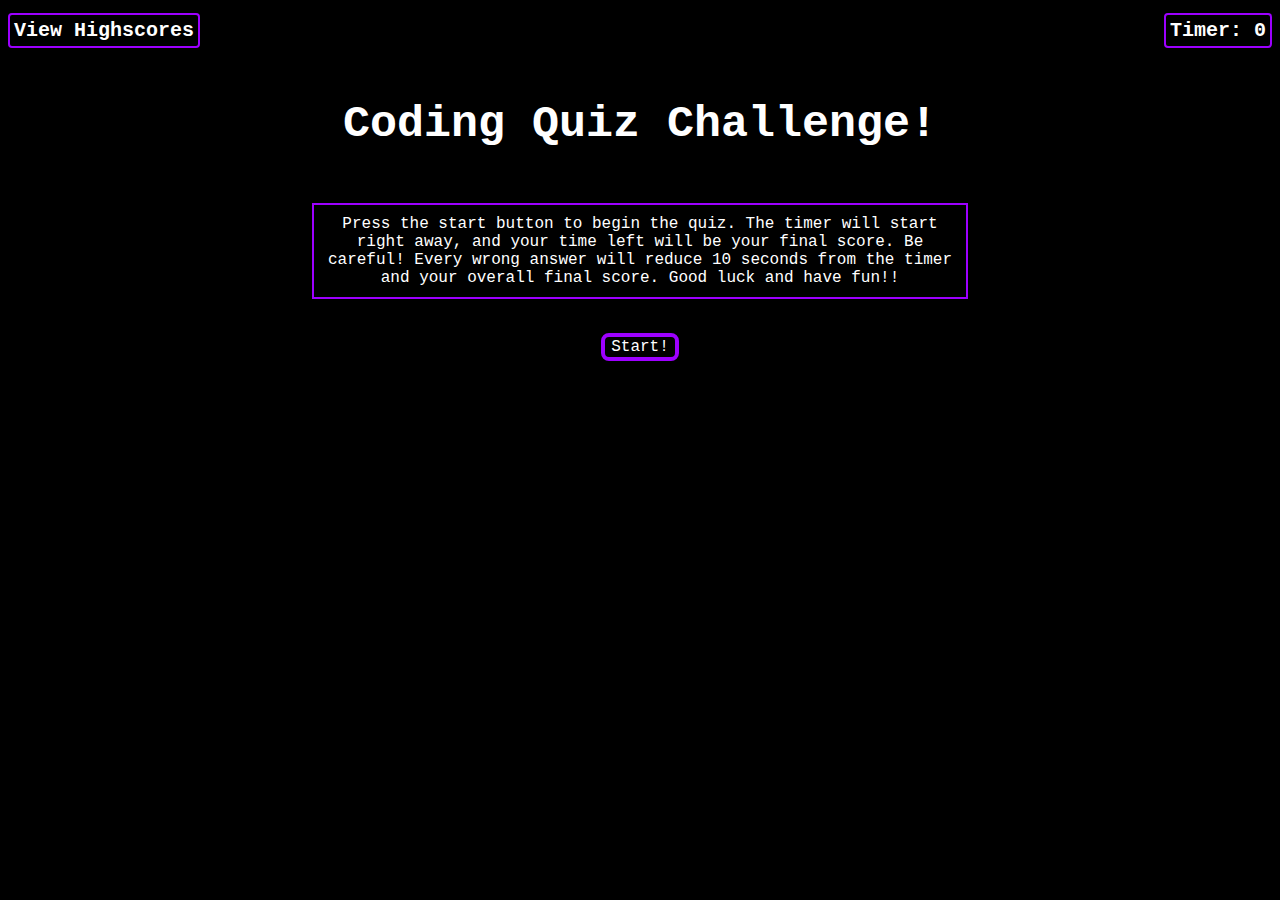
<file: index.html>
<!DOCTYPE html>
<html lang="en">
<head>
    <meta charset="UTF-8">
    <meta http-equiv="X-UA-Compatible" content="IE=edge">
    <meta name="viewport" content="width=device-width, initial-scale=1.0">
    <title>Code Quiz</title>
    <link rel ="stylesheet" href="./Assets/css/style.css">
</head>
<body>
   <header>
    <h1> <a id="viewscores" href="highscores.html"></a> <span id = "timer"></span> </h1>
   </header> 
   <main>
   <h2 id ="main-text"></h2>
   <ul id="choices">
      <li><button id="choice1" class="answer"></button></li>
      <br>
      <li><button id ="choice2" class="answer"></button></li>
      <br>
      <li><button id ="choice3" class="answer"></button></li>
      <br>
      <li><button id ="choice4" class="answer"></button></li>
   </ul>
   <p id = "paragraph"></p>
   <br>
   <button id ="button"></button>
   <div id="answerstatus"></div>
   <form id="form">
      <input type="text" placeholder = "Enter name here" id ="textbox">
      <pre> </pre>
      <button class="formsubmit" type ="submit">Submit</button>
   </form>
</main>
   <script src="./Assets/js/logic.js"></script>
</body>
</html>
</file>
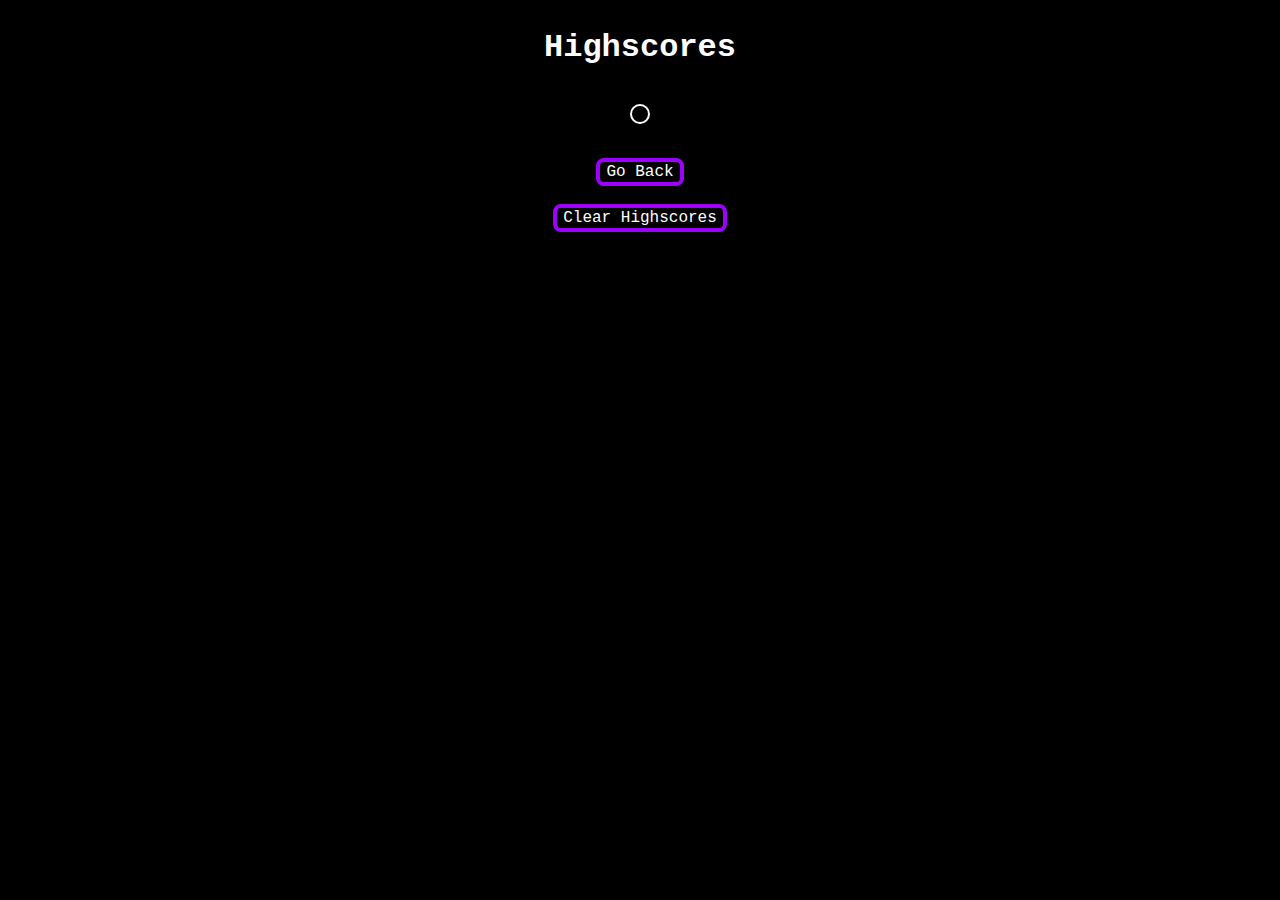
<file: highscores.html>
<!DOCTYPE html>
<html lang="en">
<head>
    <meta charset="UTF-8">
    <meta http-equiv="X-UA-Compatible" content="IE=edge">
    <meta name="viewport" content="width=device-width, initial-scale=1.0">
    <title>Highscores</title>
    <link rel="stylesheet" href="./Assets/css/style.css">
</head>
<body>
    <main>
        <h1 id="highscores"></h1>
        <ul id="scores"></ul>
        <br>
        <button id="goback"></button>
        <br>
        <button id="clear"></button>
    </main>

<script src="./Assets/js/highscores.js"></script>
</body>
</html>
</file>
<file: Assets/css/style.css>
* {
  font-family: "Courier New", Courier, monospace;

}

body { 
  background-color: rgb(0, 0, 0);
  color: white;
}

header h1{
  display: flex;
  flex-flow: row wrap;
  justify-content: space-between;
}

/* view highscores link styling */
a:link{
  border-radius: 4px;
  border: 2px solid #9D00FF;
  padding: 4px;
  color: white;
  text-decoration: none;
}

a:link, a:visited{
  border-radius: 4px;
  border: 2px solid #9D00FF;
  padding: 4px;
  color: white;
}

#timer{
  border-radius: 4px;
  border: 2px solid #9D00FF;
  padding: 4px;
  color: white;
  
 

}

/* main content styling */
main{
    display: flex;
    flex-direction: column;
    flex-wrap: wrap;
    
    align-items: center;
}

main h1{
  text-align: center;
}

main h2{
  text-align: center;
}

main p {
  display: flex;
  flex-flow: column wrap;
  justify-content: center;
  border: 2px solid #9D00FF;
  padding: 10px;
  text-align: center;
  width: 50%;

}

main h3{
  font-size: 40px;
}

main h4{
  font-size: 30px;
}

/* universal button appearance  */
main button{
  color: white;
  font-size: 16px;
  border-radius: 8px;
  border: 4px solid #9D00FF;
  background-color: rgb(0, 0, 0);
  
  

}

button:hover{
  background-color: #9D00FF;
  opacity: 80%;
}


/* choices/answers styling */
#choices{
  list-style: none;
  display: none;
  
}

.answer{
  color: white;
  font-size: 16px;
  border-radius: 8px;
  border: 4px solid #9D00FF;
  background-color: rgb(0, 0, 0);
  opacity: 80%;
}

/* form styling */
main form{
height: 0px;
display: none;
justify-content: center;
align-items: center;
}

main input[type=text]{
  
  border-radius: 4px;
  color: white;
  background-color: black;
  border: 2px solid #9D00FF;
  
 
}

.formsubmit{
  
  color: white;
  font-size: 14px;
  border-radius: 8px;
  border: 4px solid #9D00FF;
  background-color: rgb(0, 0, 0);

}

/* highscore page list */
#scores{
  border: 2px solid white;
  border-radius: 15px;
  padding: 8px;
  display: block;
  list-style: none; 
}

#scores li{
  padding: 4px;
  border: 2px solid #9D00FF;
  border-radius: 4px;
  color: white; 
}
</file>
